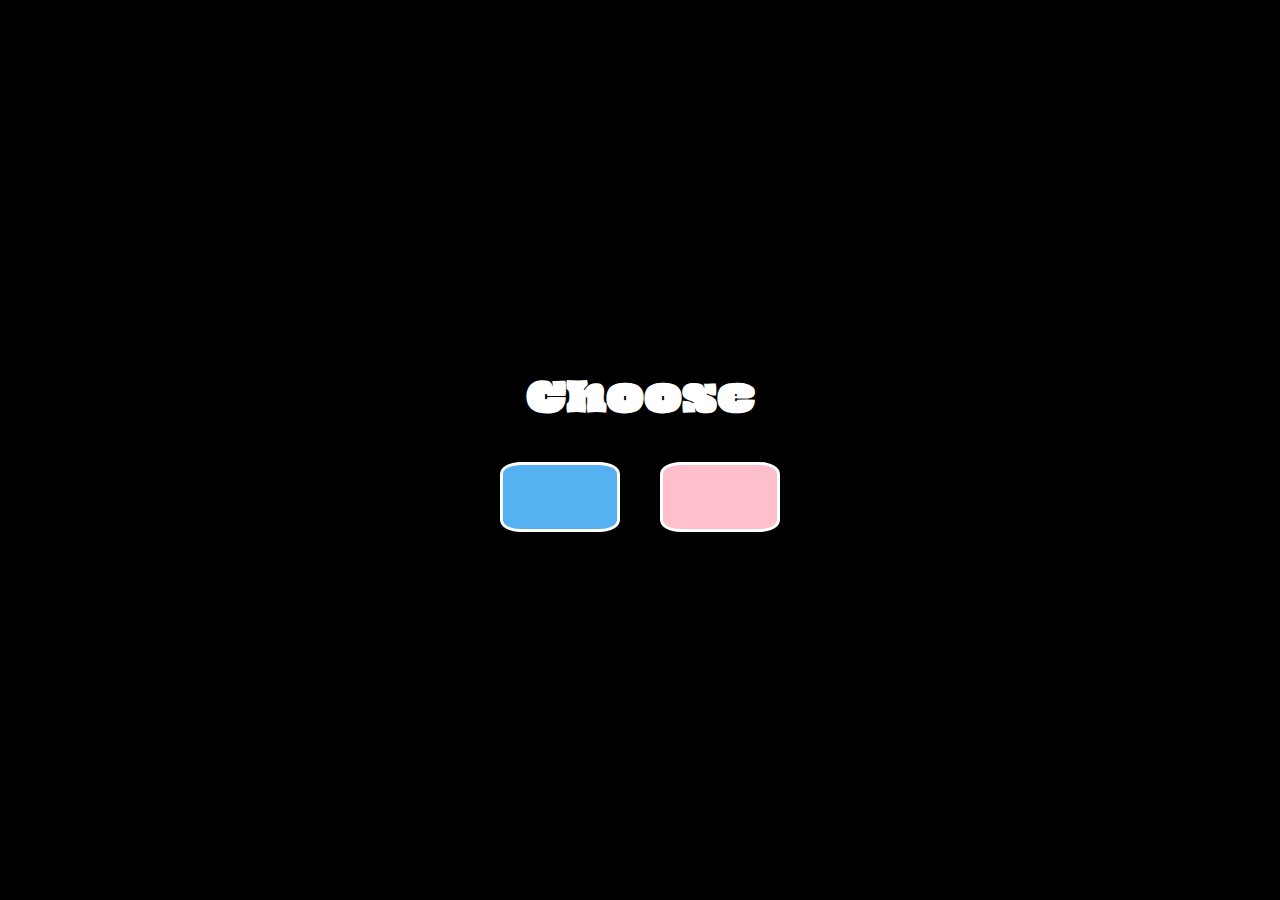
<file: index.html>
<!DOCTYPE html>
<html lang="en">
<head>
    <meta charset="UTF-8">
    <meta name="google-site-verification" content="uoAl4ccQkuFzLf26yJz05q-KWSWxg7795xmGvacwKA0" />
    <meta name="viewport" content="width=device-width, initial-scale=1.0">
    <link rel="stylesheet" href="style.css">
    <link rel="preconnect" href="https://fonts.googleapis.com">
    <link rel="preconnect" href="https://fonts.gstatic.com" crossorigin>
    <link href="https://fonts.googleapis.com/css2?family=Oi&display=swap" rel="stylesheet">
    <title>Minuto</title>
</head>
<body>
    <div id="centerContainer">
    <span>
        Choose
    </span>
    <div id="firstButtons">
        <button id="boyBtn"></button>
        <button id="girlBtn"></button>
    </div>
</div>

<script type="text/javascript" src="javascript.js"></script>
</body>
</html>
</file>
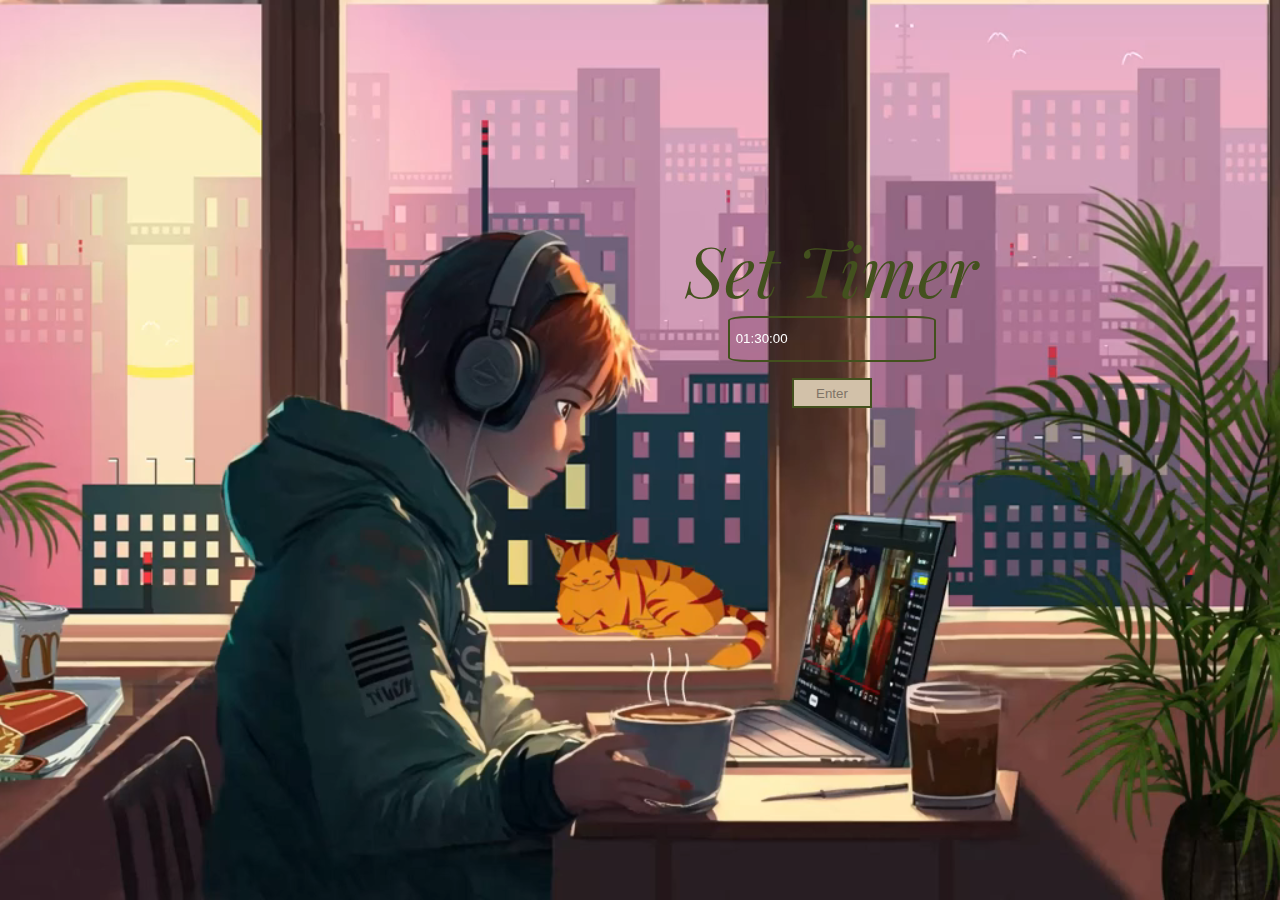
<file: blue/bluePage.html>
<!DOCTYPE html>
<html lang="en">
<head>
    <meta charset="UTF-8">
    <meta name="viewport" content="width=device-width, initial-scale=1.0">
    <link rel="stylesheet" href="style.css">
    <title>boyPage</title>
    <link rel="preconnect" href="https://fonts.googleapis.com">
    <link rel="preconnect" href="https://fonts.gstatic.com" crossorigin>
    <link href="https://fonts.googleapis.com/css2?family=Playfair+Display:ital,wght@0,400..900;1,400..900&display=swap" rel="stylesheet">
</head>
<body>

    <div class="video-container">
        <video autoplay muted loop>
            <source class="vid" src="../assets/boybettervid.mp4" type="video/mp4">
          </video>
    </div>
    <div class="overlay"></div>
    <div class="timerContainer">
        <label for="timerInput">Set Timer </label>
        <input type="text" id="timerInput" placeholder=" 01:30:00">
        <button class= "btn">Enter</button> 
</div>
<div id="timer"></div>
    <script type="text/javascript" src="javascript.js"></script>
</body>
</html>
</file>
<file: style.css>
body{
    background-color: black;
    margin: 0;
    padding: 0;
    height: 100vh;
    display: flex;
    justify-content: center;
    align-items: center;
    color: white;

}
#centerContainer{
    text-align: center;
}
span{
    display: block;
    font-size: 40px;
    margin-bottom: 30px;
    font-family: "Oi", serif;
    font-weight: 400;
    
}
#firstButtons{
    gap: 40px;
    display: flex;
    align-items: center;
}
button{
    height: 70px;
    width:120px;
    border-radius: 17%;
    cursor: pointer;
    border: 3px solid white;
    transition: transform 0.3s ease, box-shadow 0.3s ease;
}
button:hover{
    transform: scale(1.1);
    box-shadow: 0 0 20px rgba(255, 255, 255, 0.5);
}
button:first-child{
    background-color: #55b1ef;
}
button:last-child{
    background-color: pink;
}
</file>
<file: blue/style.css>
body, html {
    margin: 0;
    padding: 0;
    height: 100%;
    overflow: hidden;
}
.video-container{
    position: absolute;
    top: 0;
    left: 0;
    width: 100%;
    height: 100%;
    z-index: -1;
    overflow: hidden;
}
video{
    min-width: 100%;
    min-height: 100%;
    width: auto;
    height: auto;
    position: absolute;
    top: 50%;
    left: 50%;
    transform: translate(-50%, -50%);
    object-fit: cover;
}
.timerContainer{
    display: flex;
    justify-content: center;
    align-items: center;
    flex-direction: column;
    height: 70vh;
    width: 130vw;
}
label{
    font-size: 70px;
    color: #43511e;
    font-family: "Playfair Display", serif;
    font-style: italic;
    font-weight: 300;
    
}
input::placeholder{
    color: white; 
}
input{
    background: transparent;
    display: flex;
    color: white;
    border: 2px solid #43511e;
    border-radius: 10%;
    height: 40px;
    width: 200px;
}
.btn{
    margin-top: 1%;
    height: 30px;
    width: 80px;
    background: #d2c1a9;
    color: #7f7466;
    border: 2px solid #43511e ;
}
</file>
